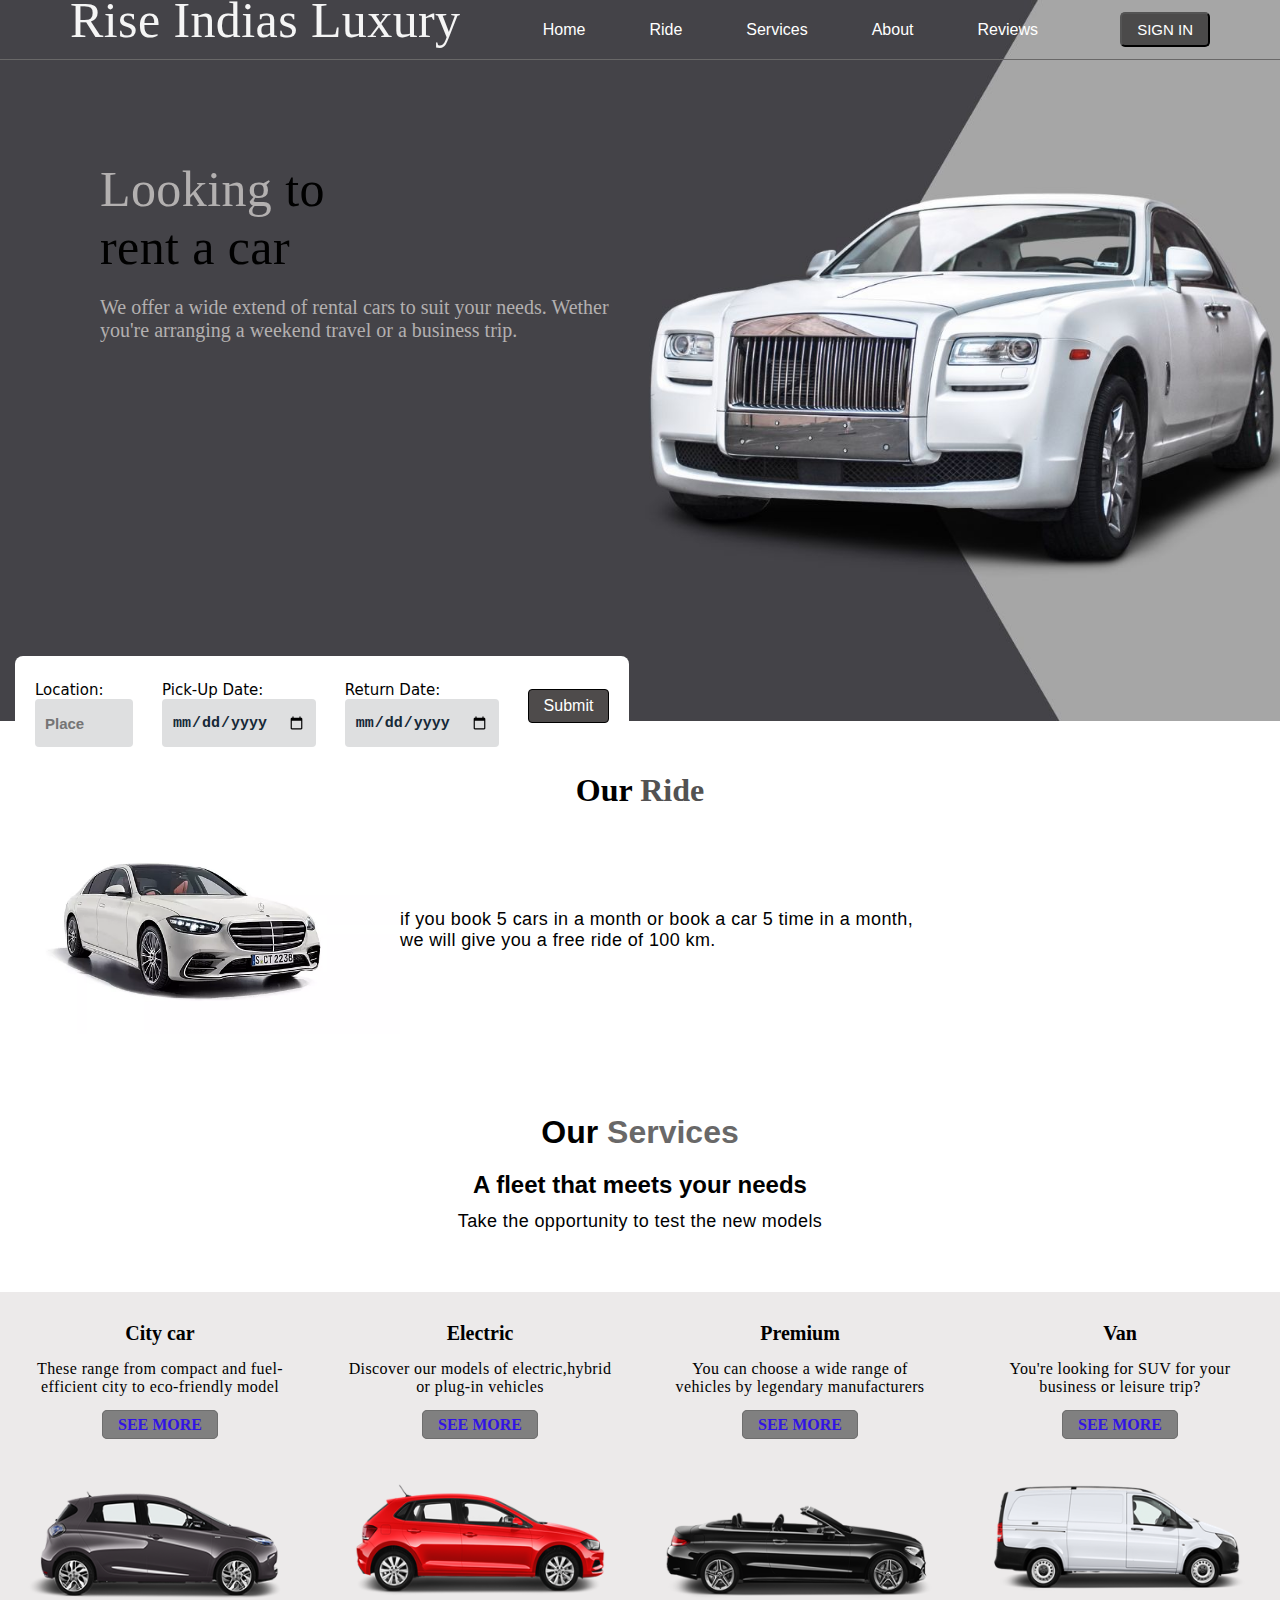
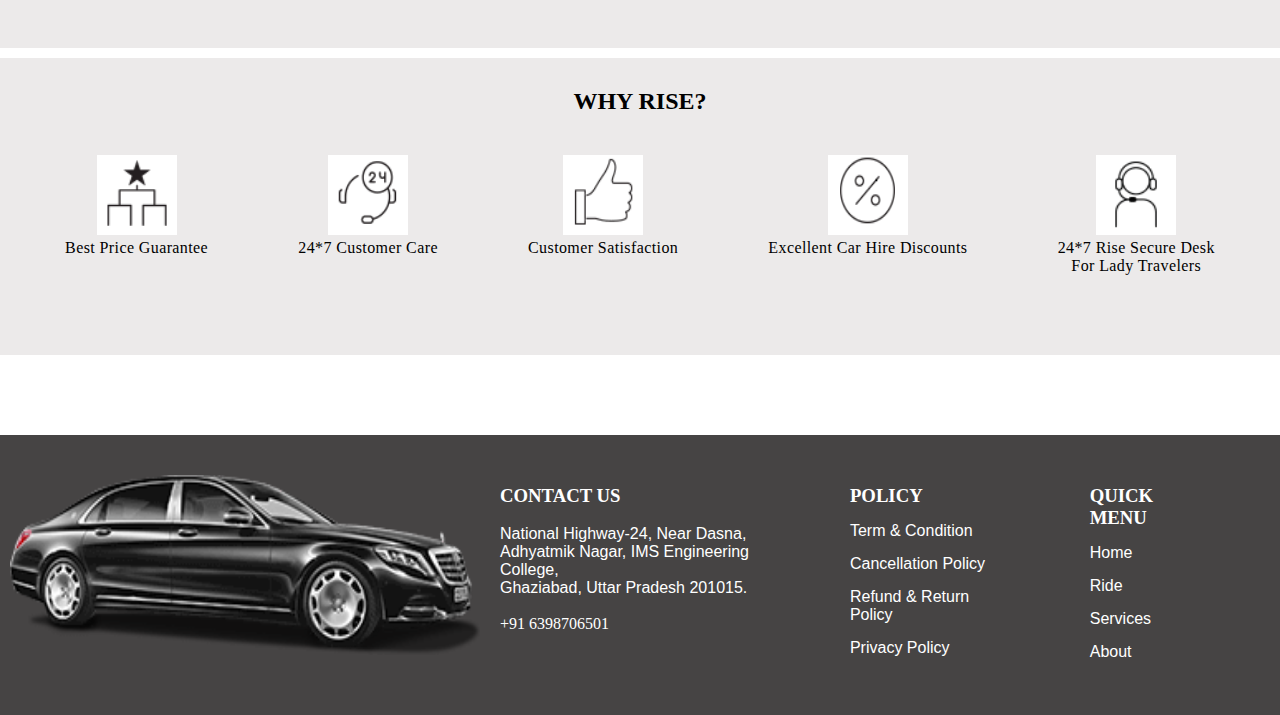
<file: Car Rental project/car project 2/index.html>
<!DOCTYPE html>
<html lang="en">
<head>
    <meta charset="UTF-8">
    <meta name="viewport" content="width=device-width, initial-scale=1.0">
    <title>car project-2</title>
    <link rel="stylesheet" href="style.css">
    <link rel="stylesheet" href="https://cdnjs.cloudflare.com/ajax/libs/font-awesome/6.6.0/css/all.min.css" integrity="sha512-Kc323vGBEqzTmouAECnVceyQqyqdsSiqLQISBL29aUW4U/M7pSPA/gEUZQqv1cwx4OnYxTxve5UMg5GT6L4JJg==" crossorigin="anonymous" referrerpolicy="no-referrer" />
</head>
<body>
    <header>
        <div class="logo">
            <p>rise indias luxury</p>
        </div>

        <nav>
            <ul>
                <li><a href="#">home</a></li>
                <li><a href="#">ride</a></li>
                <li><a href="#">services</a></li>
                <li><a href="#">about</a></li>
                <li><a href="#">reviews</a></li>
            </ul>
        </nav>
            <button><a href="login2.html">Sign in</a></button>
    </header>

    <section>
        <div class="heading-1">
            <p><span>looking</span> to <br>rent a car</p>
        </div>
        <div class="content">
            We offer a wide extend of rental cars to suit your needs. Wether <br>
            you're arranging a weekend travel or a business trip.
        </div>

        <div class="form-container">         
            <form action="">     
                <div class="input-box">
                        <span>Location:</span>
                        <input type="search" name="" id="" placeholder="Place">
                </div>
                <div class="input-box">
                    <span>Pick-Up Date:</span>
                    <input type="date" name="" id="">
                </div>   
                <div class="input-box">
                    <span>Return Date:</span>
                    <input type="date" name="" id="">
                </div>                      
                    <a href="#" class="btn">Submit</a>  
                </div>     
             </form> 
        </div>      
    </section>



    <!--Ride>
    <i class="fa-solid fa-lock"></i>
    <i class="fa-solid fa-envelope"></i-->

    <div class="ride">
        <h1>our <span>ride</span></h1>
        <div class="ride-content">
            <img src="Images/mercedes-benz-s-class-luxury.webp" alt="">
            <p>if you book 5 cars in a month or book a car 5 time in a month, <br>
                we will give you a free ride of 100 km.
         </p>
        </div>
    </div>

    <!--Services-->


    <div class="cars-type">
        <h1>Our <span>services</span></h1>
        <h2>A fleet that meets your needs</h2>
        <p>Take the opportunity to test the new models</p>
    </div>


    <div class="services">

        <div class="car-type-1">
            <h4>City car</h4>
            <p>These range from compact and fuel- <br> efficient city to eco-friendly model</p>
            <a href="city-car.html" id="see more-1"> See more</a>
            <img src="city-car.png" alt="">
        </div>
        <div class="car-type-2">
            <h4>Electric</h4>
            <p>Discover our models of electric,hybrid <br> or plug-in vehicles</p>
            <a href="electric-car.html" id="see more-2"> See more</a>
            <img src="EV.png" alt="">
        </div>
        <div class="car-type-3">
            <h4>Premium</h4>
            <p>You can choose a wide range of <br>vehicles by legendary manufacturers</p>
            <a href="premium.html" id="see more-3"> See more</a>
            <img src="premium.png" alt="">
        </div>
        <div class="car-type-4">
            <h4>Van</h4>
            <p>You're looking for SUV for your <br> business or leisure trip?</p>
            <a href="van.html" id="see more-4"> See more</a>
            <img src="van.png" alt="">
        </div>       
    </div>


    <!--why rise?-->

    <div class="why-rise">
        <h2>why rise?</h2>
    
    <div class="why"> 
        <div class="service-1">
            <img src="Images/best-price.png" alt="">
            <p>best price guarantee</p>
        </div>
        <div class="service-2">
            <img src="Images/customer-care.png" alt="">
            <p>24*7 customer care</p>
        </div>
        <div class="service-3">
            <img src="Images/satisfaction.png" alt="">
            <p>customer satisfaction</p>
        </div>
        <div class="service-4">
            <img src="Images/excellent.png" alt="">
            <p>excellent car hire discounts</p>
        </div>
        <div class="service-5">
            <img src="Images/24-7.png" alt="">
            <p>24*7 rise secure desk <br> for lady travelers</p>
        </div>
    </div>
</div>


<footer>
    <div class="footer">
        <img src="Images/bottom-car.png" alt="">
    </div>
    <div class="contact-us">
        <h3>contact us</h3> <br>
        <i class="fa-solid fa-location-dot"></i>  
           <span> National Highway-24, Near Dasna, <br>
            Adhyatmik Nagar, IMS Engineering College, <br> Ghaziabad, Uttar Pradesh 201015.</span> <br><br>
        <i class="fa-solid fa-phone"></i>
           +91 6398706501
    </div>
    <div class="policy">
        <h3>policy</h3>
        <a href="#">Term & Condition</a>
        <a href="#">Cancellation Policy</a>
        <a href="#">Refund & Return Policy</a>
        <a href="#">Privacy Policy</a>
    </div>
    <div class="quick-menu">
        <h3>quick menu</h3>
        <a href="#">Home</a>
        <a href="#">Ride</a>
        <a href="#">Services</a>
        <a href="#">About</a>
    </div>

</footer>


<!-- sign in-->








    <!--i class="fa-solid fa-money-bill"></i>
    <i class="fa-regular fa-thumbs-up"></i>
        <i class="fa-solid fa-headset"></i>    
            <i class="fa-solid fa-headphones-simple"></i>
            <i class="fa-solid fa-headphones"></i>
                <i class="bi bi-headset"></i>
                <i class="bi bi-globe2"></i-->

<!--i class="fa-solid fa-location-dot"></i>
<i class="fa-solid fa-phone"></i-->





    
</body>
</html>
</file>
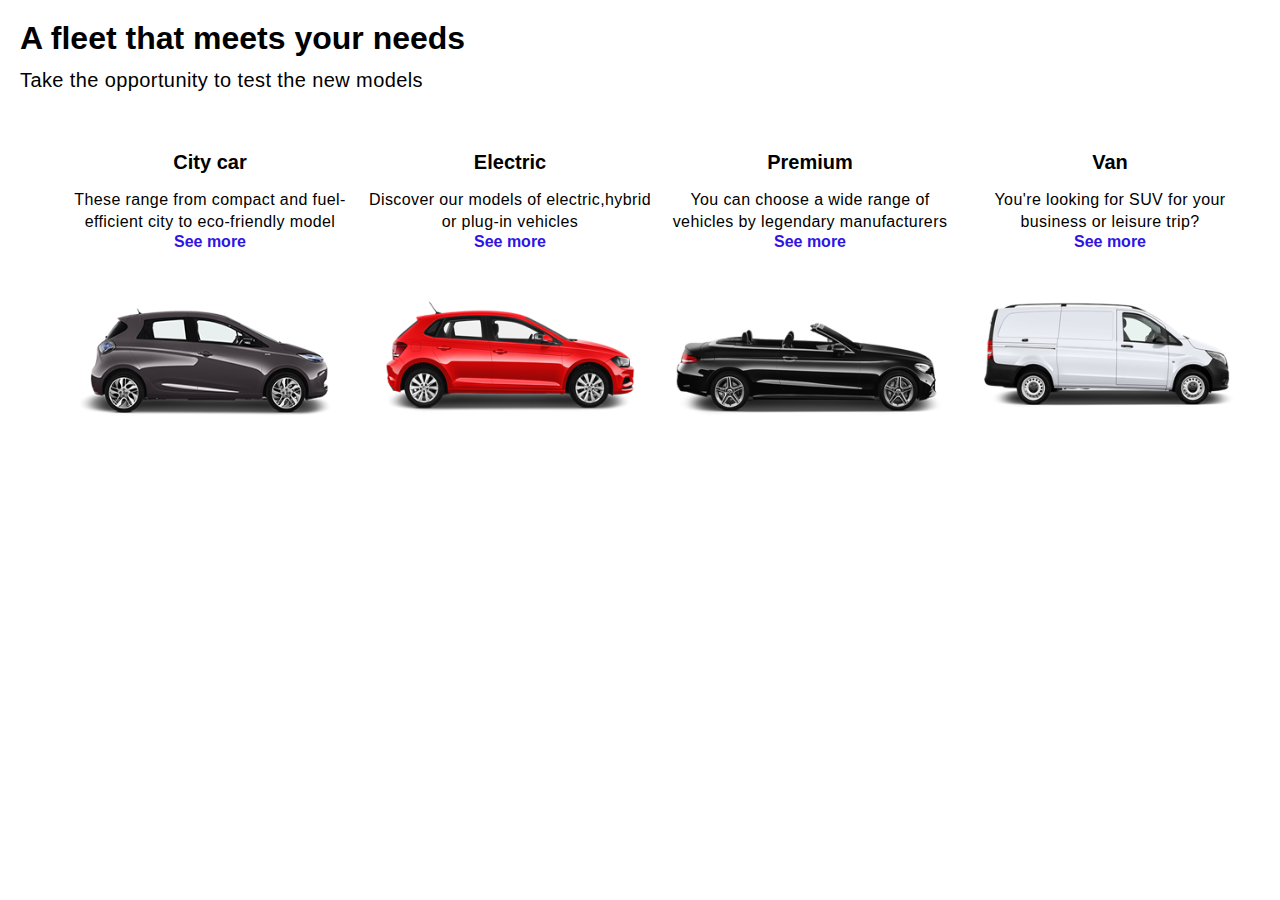
<file: Car Rental project/car project 2/cars.html>
<!DOCTYPE html>
<html lang="en">
<head>
    <meta charset="UTF-8">
    <meta name="viewport" content="width=device-width, initial-scale=1.0">
    <title>projrct 2</title>
    <link rel="stylesheet" href="cars.css">
</head>
<body>

    <div class="cars-type">
        <h1>A fleet that meets your needs</h1>
        <p>Take the opportunity to test the new models</p>
    </div>


    <div class="about-cars">

        <div class="car-type-1">
            <h4>City car</h4>
            <p>These range from compact and fuel- <br> efficient city to eco-friendly model</p>
            <a href="#" id="see more"> See more</a>
            <img src="city-car.png" alt="">
        </div>
        <div class="car-type-2">
            <h4>Electric</h4>
            <p>Discover our models of electric,hybrid <br> or plug-in vehicles</p>
            <a href="#" id="see more"> See more</a>
            <img src="EV.png" alt="">
        </div>
        <div class="car-type-3">
            <h4>Premium</h4>
            <p>You can choose a wide range of <br>vehicles by legendary manufacturers</p>
            <a href="#" id="see more"> See more</a>
            <img src="premium.png" alt="">
        </div>
        <div class="car-type-4">
            <h4>Van</h4>
            <p>You're looking for SUV for your <br> business or leisure trip?</p>
            <a href="#" id="see more"> See more</a>
            <img src="van.png" alt="">
        </div>
        
    </div>

    
</body>
</html>
</file>
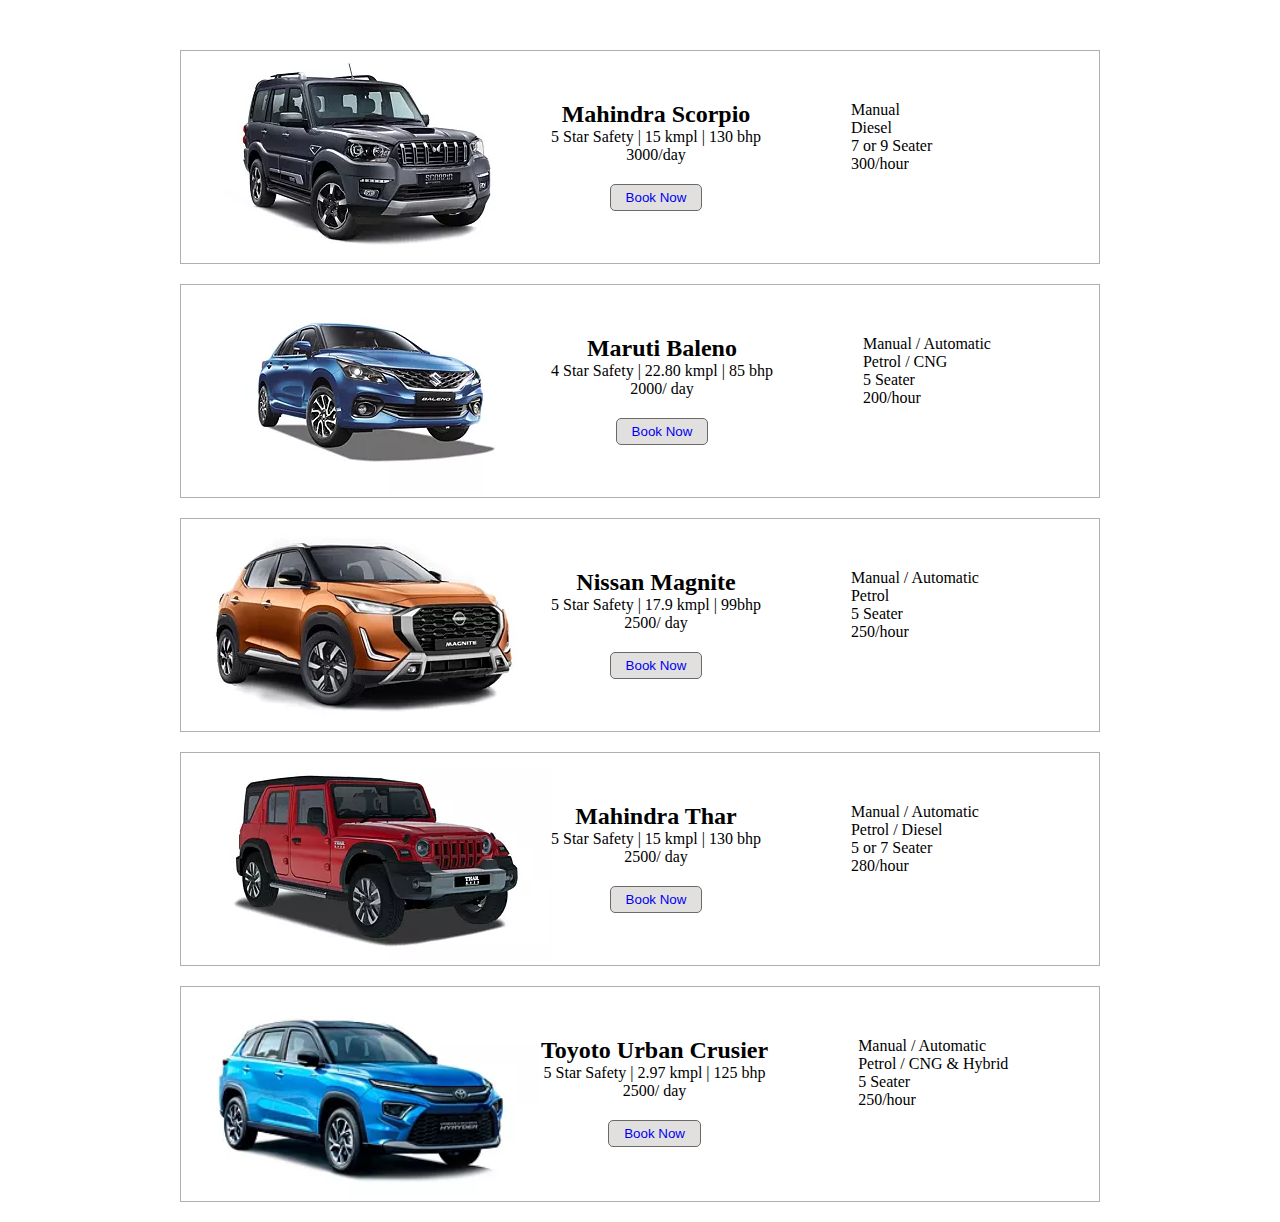
<file: Car Rental project/car project 2/city-car.html>
<!DOCTYPE html>
<html lang="en">
<head>
    <meta charset="UTF-8">
    <meta name="viewport" content="width=device-width, initial-scale=1.0">
    <title>city-car</title>
    <link rel="stylesheet" href="city-car.css">
    <link rel="stylesheet" href="https://cdnjs.cloudflare.com/ajax/libs/font-awesome/6.6.0/css/all.min.css" integrity="sha512-Kc323vGBEqzTmouAECnVceyQqyqdsSiqLQISBL29aUW4U/M7pSPA/gEUZQqv1cwx4OnYxTxve5UMg5GT6L4JJg==" crossorigin="anonymous" referrerpolicy="no-referrer" />
</head>
<body>

    <div class="city-car">

    <div class="city-car-1">
        <div class="city-car-img">
            <img src="Images/mahindra-scorpio.webp" alt="">

        </div>
        <div class="car-name">
            <h2>Mahindra Scorpio</h2>
            <p>5 Star Safety | 15 kmpl | 130 bhp <br> <span> <i class="fa-solid fa-indian-rupee-sign"></i> 3000/day</span></p>
            <button><a href="#">Book Now</a></button>
        </div>
        <div class="feature-car-1">
            <i class="fa-solid fa-gauge"></i> 
              Manual <br>
            <i class="fa-solid fa-gas-pump"></i>
              Diesel<br>
            <i class="fa-solid fa-car"></i>
              7 or 9 Seater <br>
            <i class="fa-solid fa-clock"></i>
            <i class="fa-solid fa-indian-rupee-sign"></i>
            300/hour

        </div>
        </div>


    <div class="city-car-2">
        <div class="city-car-img">
            <img src="Images/maruti-baleno.webp" alt="">

        </div>
        <div class="car-name">
            <h2>Maruti Baleno</h2>
            <p>4 Star Safety | 22.80 kmpl | 85 bhp <br> <span> <i class="fa-solid fa-indian-rupee-sign"></i> 2000/ day</span></p>
            <button><a href="#">Book Now</a></button>
        </div>
        <div class="feature-car-2">
            <i class="fa-solid fa-gauge"></i> 
              Manual / Automatic <br>
            <i class="fa-solid fa-gas-pump"></i>
              Petrol / CNG<br>
            <i class="fa-solid fa-car"></i>
              5 Seater <br>
            <i class="fa-solid fa-clock"></i>
            <i class="fa-solid fa-indian-rupee-sign"></i>
            200/hour

        </div>
    </div>    

    <div class="city-car-3">
        <div class="city-car-img">
            <img src="Images/nissan-magnite.webp" alt="">

        </div>
        <div class="car-name">
            <h2>Nissan Magnite</h2>
            <p>5 Star Safety | 17.9 kmpl | 99bhp <br> <span> <i class="fa-solid fa-indian-rupee-sign"></i> 2500/ day</span></p>
            <button><a href="#">Book Now</a></button>
        </div>
        <div class="feature-car-3">
            <i class="fa-solid fa-gauge"></i> 
              Manual / Automatic <br>
            <i class="fa-solid fa-gas-pump"></i>
              Petrol<br>
            <i class="fa-solid fa-car"></i>
              5 Seater <br>
            <i class="fa-solid fa-clock"></i>
            <i class="fa-solid fa-indian-rupee-sign"></i>
            250/hour

        </div>
    </div>

    <div class="city-car-4">
        <div class="city-car-img">
            <img src="Images/mahindra-thar-rox.webp" alt="">

        </div>
        <div class="car-name">
            <h2>Mahindra Thar</h2>
            <p>5 Star Safety | 15 kmpl | 130 bhp <br> <span> <i class="fa-solid fa-indian-rupee-sign"></i> 2500/ day</span></p>
            <button><a href="#">Book Now</a></button>
        </div>
        <div class="feature-car-4">
            <i class="fa-solid fa-gauge"></i> 
              Manual / Automatic <br>
            <i class="fa-solid fa-gas-pump"></i>
              Petrol / Diesel<br>
            <i class="fa-solid fa-car"></i>
              5 or 7 Seater <br>
            <i class="fa-solid fa-clock"></i>
            <i class="fa-solid fa-indian-rupee-sign"></i>
            280/hour
        </div>
    </div>
    
    <div class="city-car-5">
        <div class="city-car-img">
            <img src="Images/toyoto-urban-crusier-ev.webp" alt="">

        </div>
        <div class="car-name">
            <h2>Toyoto Urban Crusier</h2>
            <p>5 Star Safety | 2.97 kmpl | 125 bhp <br> <span> <i class="fa-solid fa-indian-rupee-sign"></i> 2500/ day</span></p>
            <button><a href="#">Book Now</a></button>
        </div>
        <div class="feature-car-5">
            <i class="fa-solid fa-gauge"></i> 
              Manual / Automatic <br>
            <i class="fa-solid fa-gas-pump"></i>
              Petrol / CNG & Hybrid <br>
            <i class="fa-solid fa-car"></i>
              5 Seater <br>
            <i class="fa-solid fa-clock"></i>
            <i class="fa-solid fa-indian-rupee-sign"></i>
            250/hour
        </div>
    </div>

</div>
    
</body>
</html>

<!--i class="fa-solid fa-location-dot"></i>
<i class="fa-solid fa-phone"></i-->
</file>
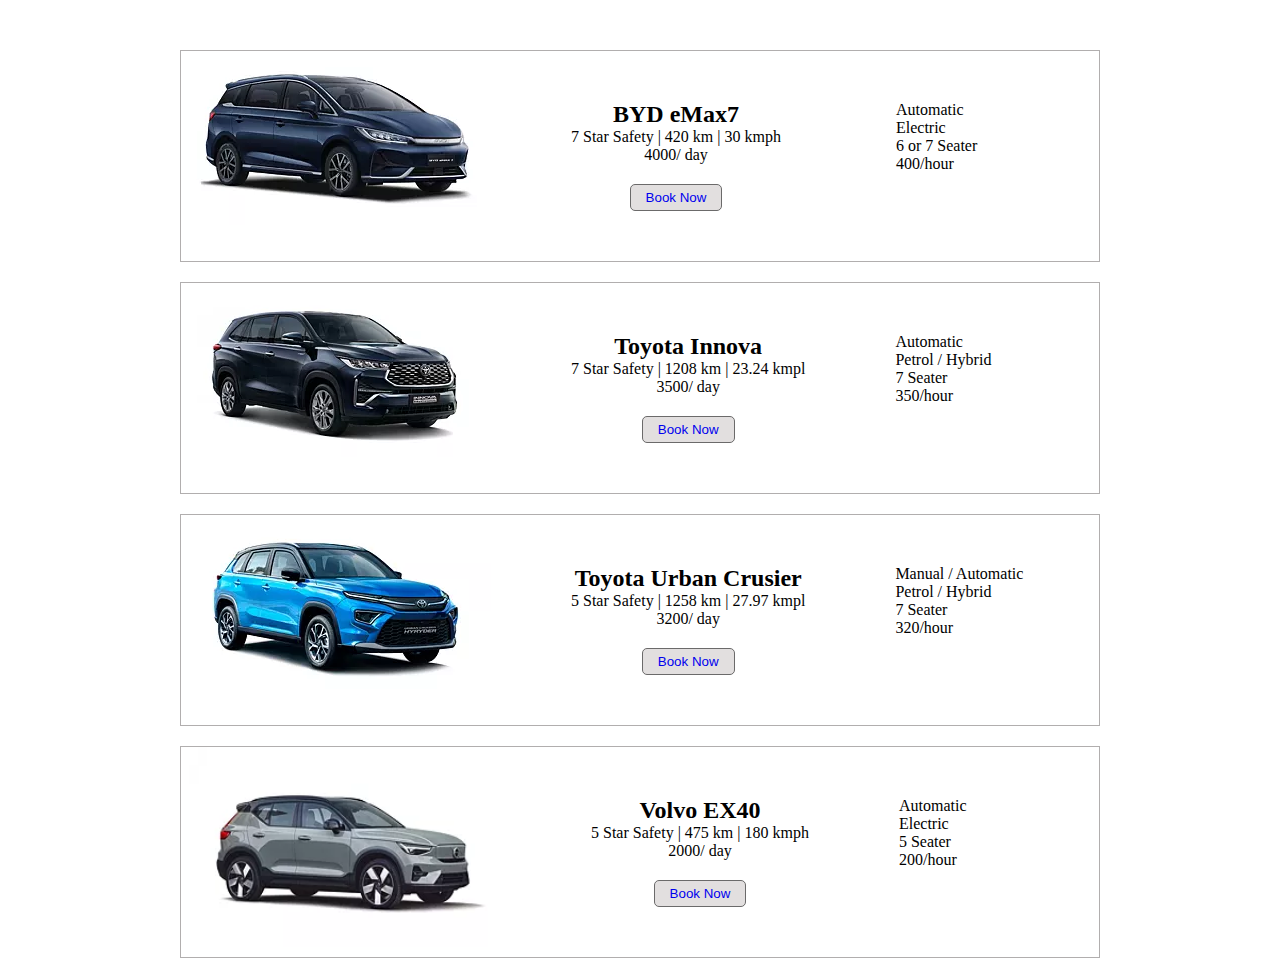
<file: Car Rental project/car project 2/electric-car.html>
<!DOCTYPE html>
<html lang="en">
<head>
    <meta charset="UTF-8">
    <meta name="viewport" content="width=device-width, initial-scale=1.0">
    <title>Electric-car</title>
    <link rel="stylesheet" href="electric-car.css">
    <link rel="stylesheet" href="https://cdnjs.cloudflare.com/ajax/libs/font-awesome/6.6.0/css/all.min.css" integrity="sha512-Kc323vGBEqzTmouAECnVceyQqyqdsSiqLQISBL29aUW4U/M7pSPA/gEUZQqv1cwx4OnYxTxve5UMg5GT6L4JJg==" crossorigin="anonymous" referrerpolicy="no-referrer" />
</head>
<body>

    <div class="electric-car">

        <div class="electric-car-1">
            <div class="electric-car-img">
                <img src="Images/byd-emax7-ev.webp" alt="">
    
            </div>
            <div class="car-name">
                <h2>BYD eMax7</h2>
                <p>7 Star Safety | 420 km | 30 kmph <br> <span> <i class="fa-solid fa-indian-rupee-sign"></i> 4000/ day</span></p>
                <button><a href="#">Book Now</a></button>
            </div>
            <div class="feature-car-1">
                <i class="fa-solid fa-gauge"></i> 
                  Automatic <br>
                <i class="fa-solid fa-gas-pump"></i>
                  Electric <br>
                <i class="fa-solid fa-car"></i>
                  6 or 7 Seater <br>
                <i class="fa-solid fa-clock"></i>
                <i class="fa-solid fa-indian-rupee-sign"></i>
                400/hour 
            </div>
            </div>
    
    
        <div class="electric-car-2">
            <div class="electrc-car-img">
                <img src="Images/toyota-innova-ev.webp" alt="">
    
            </div>
            <div class="car-name">
                <h2>Toyota Innova</h2>
                <p>7 Star Safety | 1208 km | 23.24 kmpl <br> <span> <i class="fa-solid fa-indian-rupee-sign"></i> 3500/ day</span></p>
                <button><a href="#">Book Now</a></button>
            </div>
            <div class="feature-car-2">
                <i class="fa-solid fa-gauge"></i> 
                  Automatic <br>
                <i class="fa-solid fa-gas-pump"></i>
                  Petrol / Hybrid<br>
                <i class="fa-solid fa-car"></i>
                  7 Seater <br>
                <i class="fa-solid fa-clock"></i>
                <i class="fa-solid fa-indian-rupee-sign"></i>
                350/hour
    
            </div>
        </div>    
    
        <div class="electric-car-3">
            <div class="electric-car-img">
                <img src="Images/toyoto-urban-crusier-ev.webp" alt="">
    
            </div>
            <div class="car-name">
                <h2>Toyota Urban Crusier</h2>
                <p>5 Star Safety | 1258 km | 27.97 kmpl <br> <span> <i class="fa-solid fa-indian-rupee-sign"></i> 3200/ day</span></p>
                <button><a href="#">Book Now</a></button>
            </div>
            <div class="feature-car-3">
                <i class="fa-solid fa-gauge"></i> 
                  Manual / Automatic <br>
                <i class="fa-solid fa-gas-pump"></i>
                  Petrol / Hybrid<br>
                <i class="fa-solid fa-car"></i>
                  7 Seater <br>
                <i class="fa-solid fa-clock"></i>
                <i class="fa-solid fa-indian-rupee-sign"></i>
                320/hour
    
            </div>
        </div>
    
        <div class="electric-car-4">
            <div class="electric-car-img">
                <img src="Images/volvo-ex40-ev.webp" alt="">
    
            </div>
            <div class="car-name">
                <h2>Volvo EX40</h2>
                <p>5 Star Safety | 475 km | 180 kmph <br> <span> <i class="fa-solid fa-indian-rupee-sign"></i> 2000/ day</span></p>
                <button><a href="#">Book Now</a></button>
            </div>
            <div class="feature-car-4">
                <i class="fa-solid fa-gauge"></i> 
                  Automatic <br>
                <i class="fa-solid fa-gas-pump"></i>
                  Electric <br>
                <i class="fa-solid fa-car"></i>
                  5 Seater <br>
                <i class="fa-solid fa-clock"></i>
                <i class="fa-solid fa-indian-rupee-sign"></i>
                200/hour
            </div>
        </div>
        
       
        </div>
    
    </div>
    
</body>
</html>
</file>
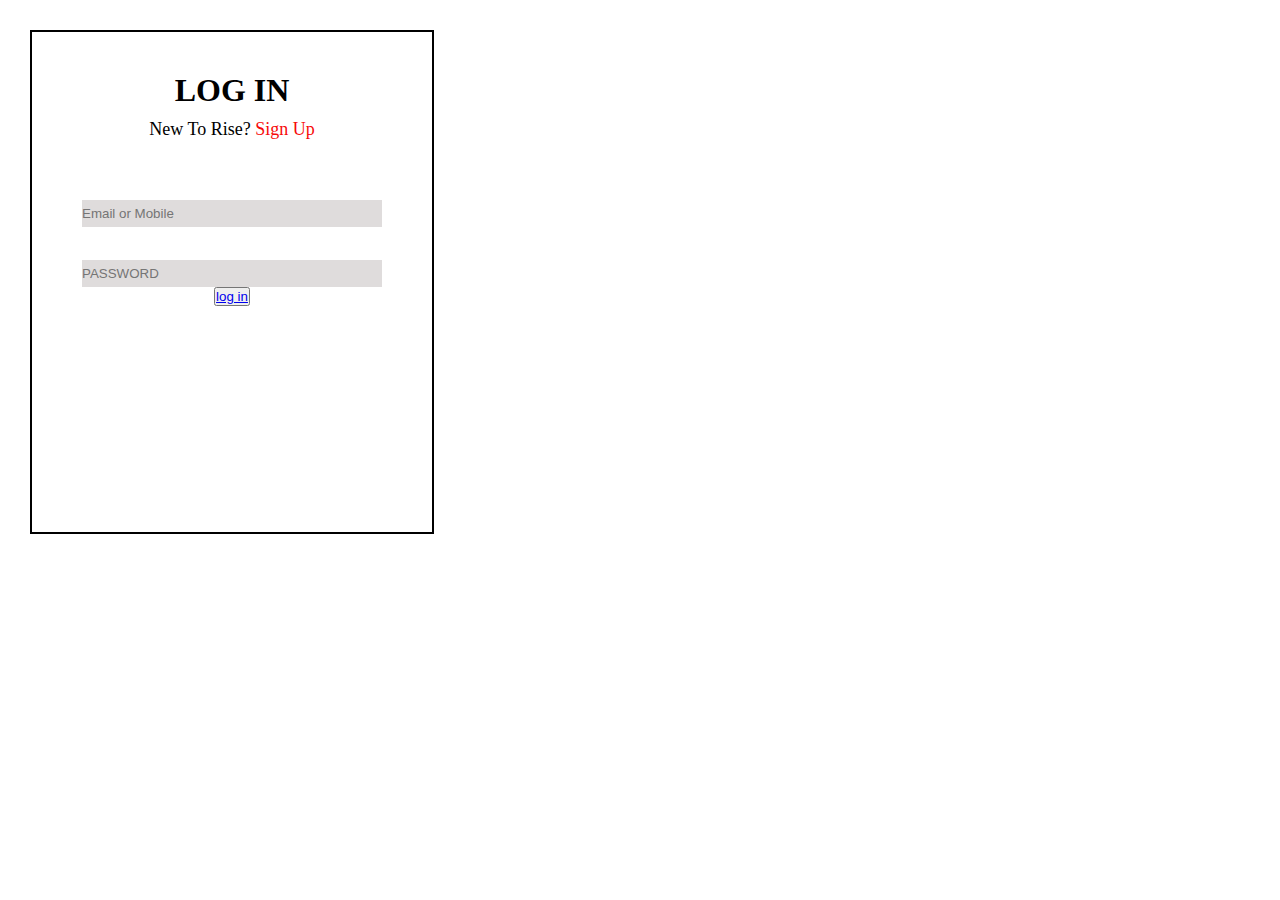
<file: Car Rental project/car project 2/login.html>
<!DOCTYPE html>
<html lang="en">
<head>
    <meta charset="UTF-8">
    <meta name="viewport" content="width=device-width, initial-scale=1.0">
    <title>login</title>
    <link rel="stylesheet" href="login.css">
</head>
<body>
    <div class="login">
        <h1>log in</h1>
        <p>new to rise? <a href="#">sign up</a></p>
        <input type="text" id="email" placeholder="Email or Mobile"> <br> <br>
        <input type="password" id="password" placeholder="PASSWORD"> <br>
        <button><a href="#">log in</a></button>
    </div>
    
</body>
</html>
</file>
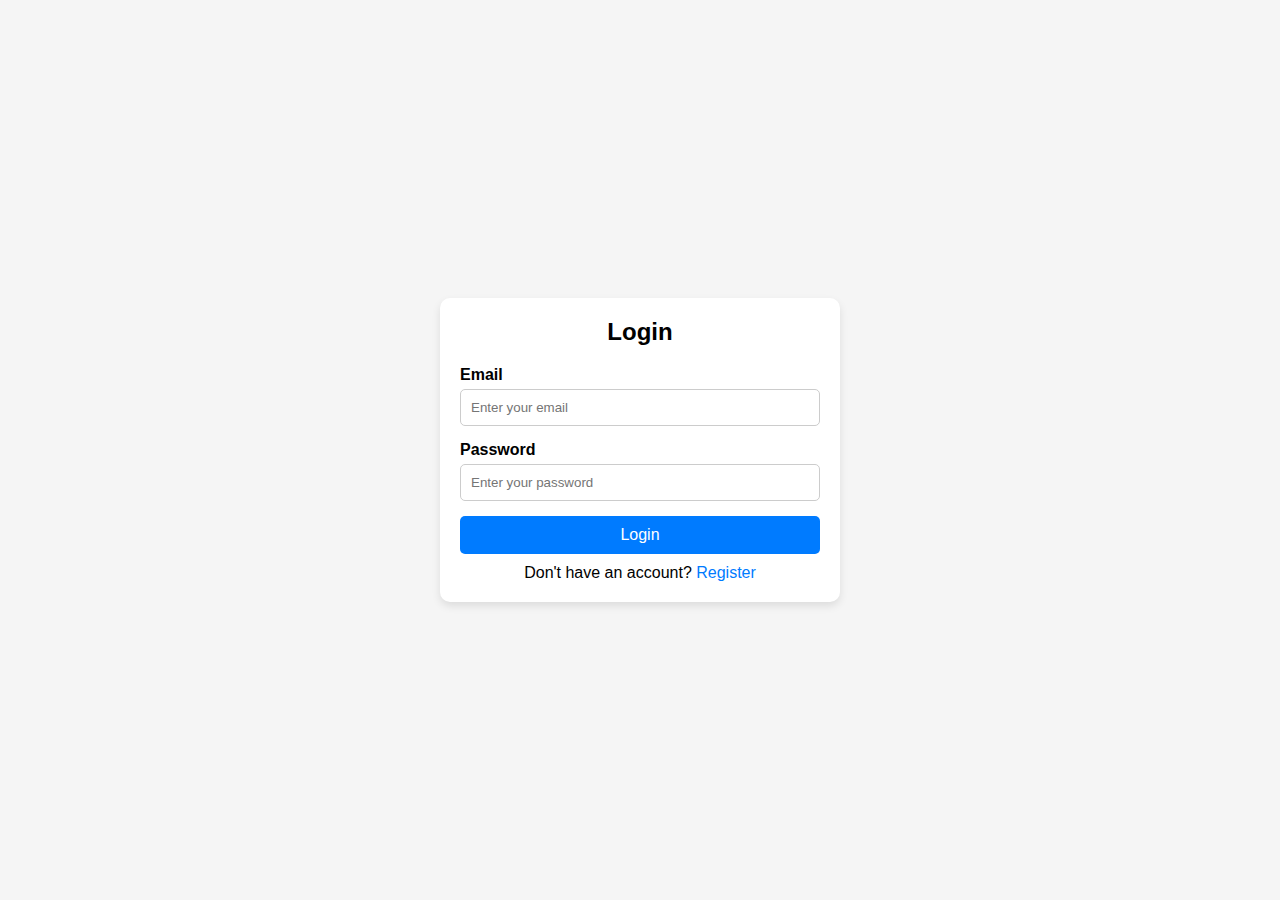
<file: Car Rental project/car project 2/login2.html>
<!DOCTYPE html>
<html lang="en">
<head>
    <meta charset="UTF-8">
    <meta name="viewport" content="width=device-width, initial-scale=1.0">
    <title>Login and Register</title>
    <link rel="stylesheet" href="login2.css">
    <link rel="stylesheet" href="save.php">
</head>
<body>

    <div class="container">
        <!-- Login Form -->
        <div class="form-container" id="login-form">
          <h2>Login</h2>
          <form action="save.php" method="post">
            <div class="input-group">
              <label for="login-email">Email</label>
              <input type="email" id="login-email" placeholder="Enter your email" required>
            </div>
            <div class="input-group">
              <label for="login-password">Password</label>
              <input type="password" id="login-password" placeholder="Enter your password" required>
            </div>
            <button type="submit" class="btn">Login</button>
            <p>Don't have an account? <a href="#" onclick="showRegister()">Register</a></p>
          </form>
        </div>
    
        <!-- Register Form -->
        <div class="form-container hidden" id="register-form">
          <h2>Register</h2>
          <form>
            <div class="input-group">
              <label>Name</label>
              <input type="text" name="name" id="" placeholder="Enter your name" required>
            </div>
            <div class="input-group">
              <label>Email</label>
              <input type="email" name="email" id="" placeholder="Enter your email" required>
            </div>
            <div class="input-group">
              <label>Password</label>
              <input type="password" name="password" id="" placeholder="Create a password" required>
            </div>
            <button type="submit" class="btn">Register</button>
            <p>Already have an account? <a href="#" onclick="showLogin()">Login</a></p>
          </form>
        </div>
      </div>
    
      <script>
        function showLogin() {
          document.getElementById('login-form').classList.remove('hidden');
          document.getElementById('register-form').classList.add('hidden');
        }
    
        function showRegister() {
          document.getElementById('register-form').classList.remove('hidden');
          document.getElementById('login-form').classList.add('hidden');
        }
      </script>
    
</body>
</html>
</file>
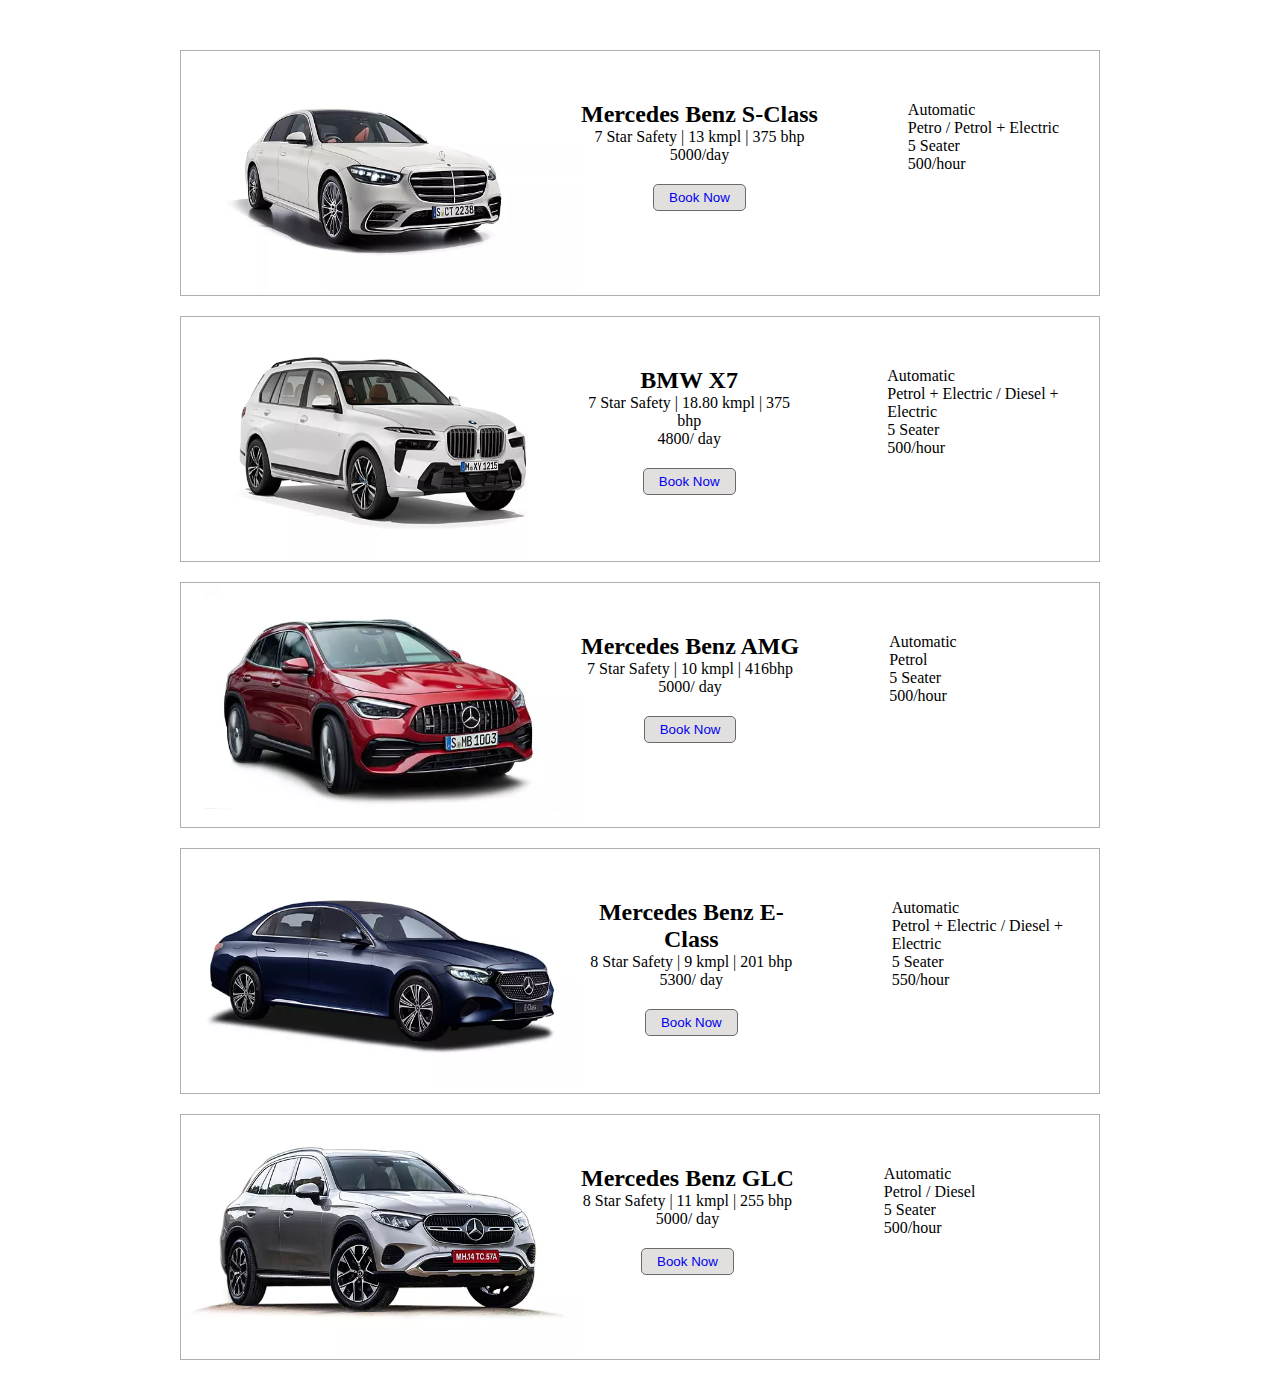
<file: Car Rental project/car project 2/premium.html>
<!DOCTYPE html>
<html lang="en">
<head>
    <meta charset="UTF-8">
    <meta name="viewport" content="width=device-width, initial-scale=1.0">
    <title>premium-car</title>
    <link rel="stylesheet" href="premium.css">
    <link rel="stylesheet" href="https://cdnjs.cloudflare.com/ajax/libs/font-awesome/6.6.0/css/all.min.css" integrity="sha512-Kc323vGBEqzTmouAECnVceyQqyqdsSiqLQISBL29aUW4U/M7pSPA/gEUZQqv1cwx4OnYxTxve5UMg5GT6L4JJg==" crossorigin="anonymous" referrerpolicy="no-referrer" />
</head>
<body>

    <div class="premium-car">

    <div class="premium-car-1">
        <div class="premium-car-img">
            <img src="Images/mercedes-benz-s-class-luxury.webp" alt="">

        </div>
        <div class="car-name">
            <h2>Mercedes Benz S-Class</h2>
            <p>7 Star Safety | 13 kmpl | 375 bhp <br> <span> <i class="fa-solid fa-indian-rupee-sign"></i> 5000/day</span></p>
            <button><a href="#">Book Now</a></button>
        </div>
        <div class="feature-car-1">
            <i class="fa-solid fa-gauge"></i> 
              Automatic <br>
            <i class="fa-solid fa-gas-pump"></i>
              Petro / Petrol + Electric <br>
            <i class="fa-solid fa-car"></i>
              5 Seater <br>
            <i class="fa-solid fa-clock"></i>
            <i class="fa-solid fa-indian-rupee-sign"></i>
            500/hour

        </div>
        </div>


    <div class="premium-car-2">
        <div class="premium-car-img">
            <img src="Images/bmw-x7-luxury.webp" alt="">

        </div>
        <div class="car-name">
            <h2>BMW X7</h2>
            <p>7 Star Safety | 18.80 kmpl | 375 bhp <br> <span> <i class="fa-solid fa-indian-rupee-sign"></i> 4800/ day</span></p>
            <button><a href="#">Book Now</a></button>
        </div>
        <div class="feature-car-2">
            <i class="fa-solid fa-gauge"></i> 
              Automatic <br>
            <i class="fa-solid fa-gas-pump"></i>
              Petrol + Electric / Diesel + Electric<br>
            <i class="fa-solid fa-car"></i>
              5 Seater <br>
            <i class="fa-solid fa-clock"></i>
            <i class="fa-solid fa-indian-rupee-sign"></i>
            500/hour

        </div>
    </div>    

    <div class="premium-car-3">
        <div class="premium-car-img">
            <img src="Images/mercedes-benz-amg-luxury.webp" alt="">

        </div>
        <div class="car-name">
            <h2>Mercedes Benz AMG</h2>
            <p>7 Star Safety | 10 kmpl | 416bhp <br> <span> <i class="fa-solid fa-indian-rupee-sign"></i> 5000/ day</span></p>
            <button><a href="#">Book Now</a></button>
        </div>
        <div class="feature-car-3">
            <i class="fa-solid fa-gauge"></i> 
              Automatic <br>
            <i class="fa-solid fa-gas-pump"></i>
              Petrol<br>
            <i class="fa-solid fa-car"></i>
              5 Seater <br>
            <i class="fa-solid fa-clock"></i>
            <i class="fa-solid fa-indian-rupee-sign"></i>
            500/hour

        </div>
    </div>

    <div class="premium-car-4">
        <div class="premium-car-img">
            <img src="Images/mercedes-benz-eclass-luxury.webp" alt="">

        </div>
        <div class="car-name">
            <h2>Mercedes Benz E-Class</h2>
            <p>8 Star Safety | 9 kmpl | 201 bhp <br> <span> <i class="fa-solid fa-indian-rupee-sign"></i> 5300/ day</span></p>
            <button><a href="#">Book Now</a></button>
        </div>
        <div class="feature-car-4">
            <i class="fa-solid fa-gauge"></i> 
              Automatic <br>
            <i class="fa-solid fa-gas-pump"></i>
              Petrol + Electric / Diesel + Electric<br>
            <i class="fa-solid fa-car"></i>
              5 Seater <br>
            <i class="fa-solid fa-clock"></i>
            <i class="fa-solid fa-indian-rupee-sign"></i>
            550/hour
        </div>
    </div>
    
    <div class="premium-car-5">
        <div class="premium-car-img">
            <img src="Images/mercedes-benz-glc-luxury.webp" alt="">

        </div>
        <div class="car-name">
            <h2>Mercedes Benz GLC</h2>
            <p>8 Star Safety | 11 kmpl | 255 bhp <br> <span> <i class="fa-solid fa-indian-rupee-sign"></i> 5000/ day</span></p>
            <button><a href="#">Book Now</a></button>
        </div>
        <div class="feature-car-5">
            <i class="fa-solid fa-gauge"></i> 
              Automatic <br>
            <i class="fa-solid fa-gas-pump"></i>
              Petrol / Diesel <br>
            <i class="fa-solid fa-car"></i>
              5 Seater <br>
            <i class="fa-solid fa-clock"></i>
            <i class="fa-solid fa-indian-rupee-sign"></i>
            500/hour
        </div>
    </div>

</div>
    
</body>
</html>

<!--i class="fa-solid fa-location-dot"></i>
<i class="fa-solid fa-phone"></i-->
</file>
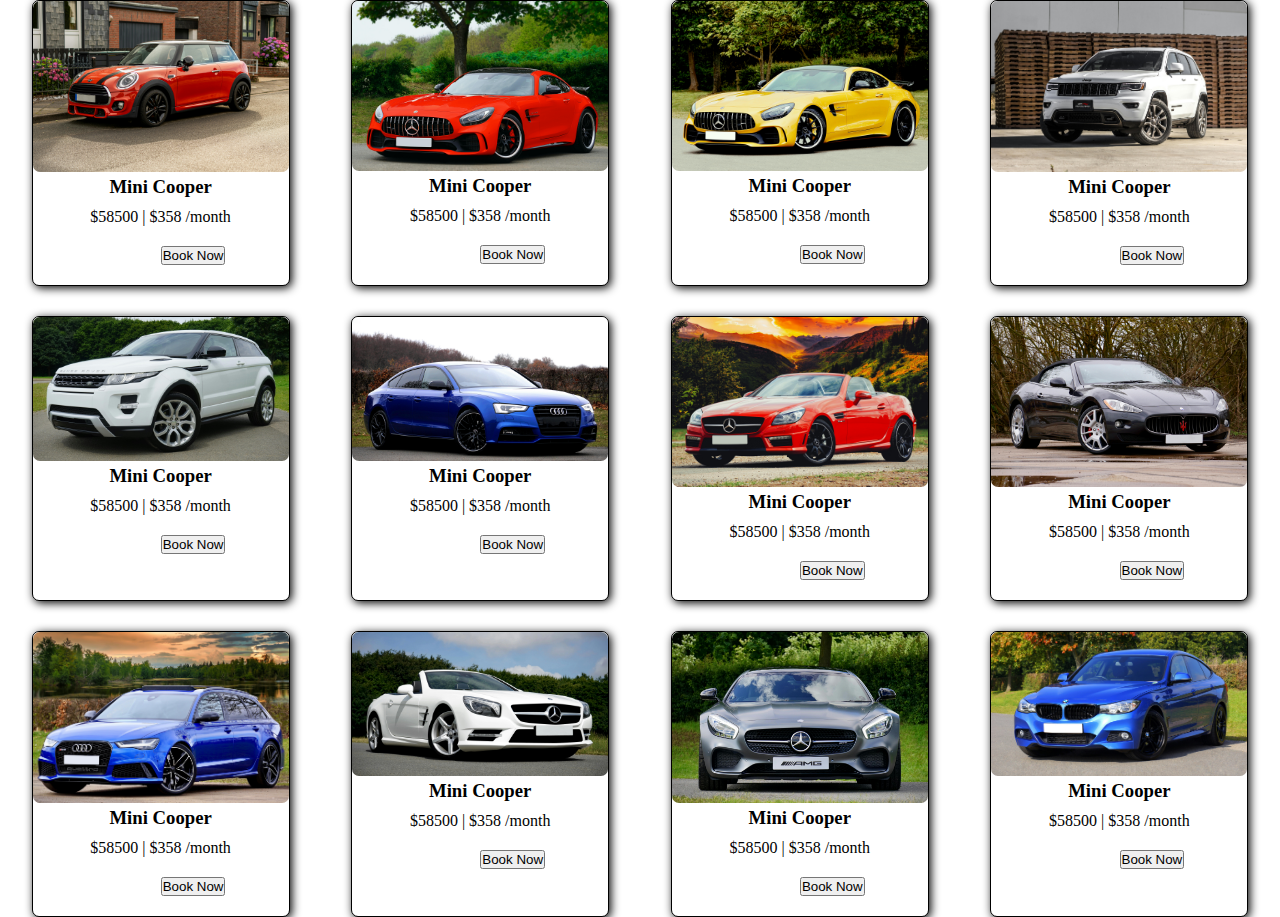
<file: Car Rental project/car project 2/service.html>
<!DOCTYPE html>
<html lang="en">
<head>
    <meta charset="UTF-8">
    <meta name="viewport" content="width=device-width, initial-scale=1.0">
    <title>car project-2</title>
    <link rel="stylesheet" href="service.css">
</head>
<body>

    <div class="services">
        <div class="cards">   
            <div class="image">
                <img src="Images/car-15.jpg" alt="">
            </div>
            <div class="title">
                <h3>Mini Cooper</h3>
            </div>
            <div class="desc">
                <p>$58500 | $358 /month</p>
                <button>Book Now</button>
            </div>
        </div>
    
        <div class="cards">
            <div class="image">
                <img src="Images/car-16.jpg" alt="">
            </div>
            <div class="title">
                <h3>Mini Cooper</h3>
            </div>
            <div class="desc">
                <p>$58500 | $358 /month</p>
                <button>Book Now</button>
            </div>
        </div>
    
        <div class="cards">
    
            <div class="image">
                <img src="Images/car-17.jpg" alt="">
            </div>
            <div class="title">
                <h3>Mini Cooper</h3>
            </div>
            <div class="desc">
                <p>$58500 | $358 /month</p>
                <button>Book Now</button>
            </div>
        </div>
    
        <div class="cards">
    
            <div class="image">
                <img src="Images/car-18.jpg" alt="">
            </div>
            <div class="title">
                <h3>Mini Cooper</h3>
            </div>
            <div class="desc">
                <p>$58500 | $358 /month</p>
                <button>Book Now</button>
            </div>
        </div>
    
        <div class="cards">
    
            <div class="image">
                <img src="Images/car-19.jpg" alt="">
            </div>
            <div class="title">
                <h3>Mini Cooper</h3>
            </div>
            <div class="desc">
                <p>$58500 | $358 /month</p>
                <button>Book Now</button>
            </div>
        </div>
    
        <div class="cards">
    
            <div class="image">
                <img src="Images/car-20.jpg" alt="">
            </div>
            <div class="title">
                <h3>Mini Cooper</h3>
            </div>
            <div class="desc">
                <p>$58500 | $358 /month</p>
                <button>Book Now</button>
            </div>
        </div>
    
        <div class="cards">
    
            <div class="image">
                <img src="Images/car-21.jpg" alt="">
            </div>
            <div class="title">
                <h3>Mini Cooper</h3>
            </div>
            <div class="desc">
                <p>$58500 | $358 /month</p>
                <button>Book Now</button>
            </div>
        </div>
    
        <div class="cards">
    
            <div class="image">
                <img src="Images/car-22.jpg" alt="">
            </div>
            <div class="title">
                <h3>Mini Cooper</h3>
            </div>
            <div class="desc">
                <p>$58500 | $358 /month</p>
                <button>Book Now</button>
            </div>
        </div>
    
        <div class="cards">
    
            <div class="image">
                <img src="Images/car-23.jpg" alt="">
            </div>
            <div class="title">
                <h3>Mini Cooper</h3>
            </div>
            <div class="desc">
                <p>$58500 | $358 /month</p>
                <button>Book Now</button>
            </div>
        </div>
    
        <div class="cards">
    
            <div class="image">
                <img src="Images/car-24.jpg" alt="">
            </div>
            <div class="title">
                <h3>Mini Cooper</h3>
            </div>
            <div class="desc">
                <p>$58500 | $358 /month</p>
                <button>Book Now</button>
            </div>
        </div>
    
        <div class="cards">
    
            <div class="image">
                <img src="Images/car-25.jpg" alt="">
            </div>
            <div class="title">
                <h3>Mini Cooper</h3>
            </div>
            <div class="desc">
                <p>$58500 | $358 /month</p>
                <button>Book Now</button>
            </div>
        </div>
    
        <div class="cards">
    
            <div class="image">
                <img src="Images/car-26.jpg" alt="">
            </div>
            <div class="title">
                <h3>Mini Cooper</h3>
            </div>
            <div class="desc">
                <p>$58500 | $358 /month</p>
                <button>Book Now</button>
            </div>
        </div>
    </div>    

    
    
</body>
</html>
</file>
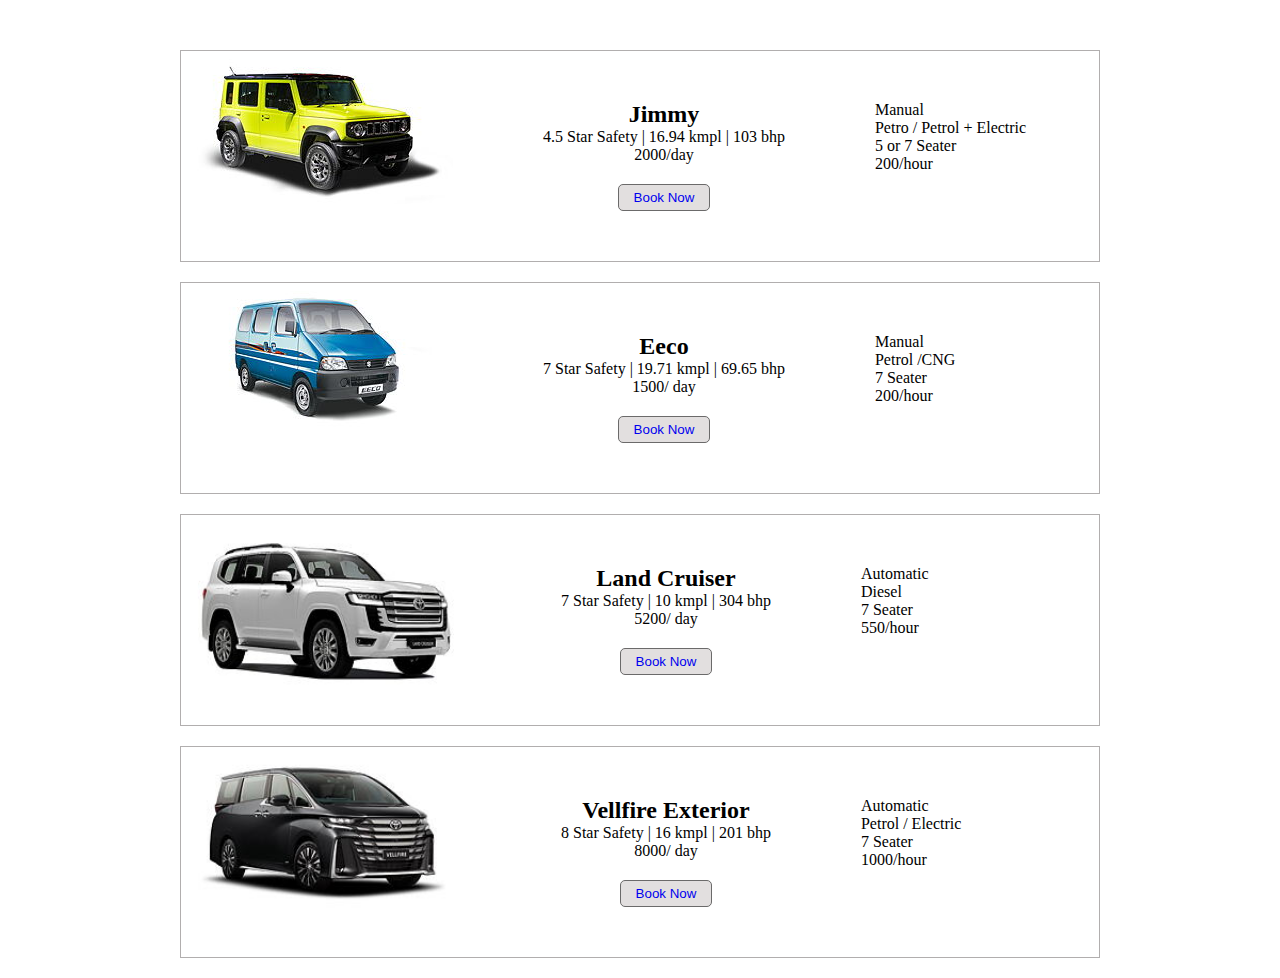
<file: Car Rental project/car project 2/van.html>
<!DOCTYPE html>
<html lang="en">
<head>
    <meta charset="UTF-8">
    <meta name="viewport" content="width=device-width, initial-scale=1.0">
    <title>van-car</title>
    <link rel="stylesheet" href="van.css">
    <link rel="stylesheet" href="https://cdnjs.cloudflare.com/ajax/libs/font-awesome/6.6.0/css/all.min.css" integrity="sha512-Kc323vGBEqzTmouAECnVceyQqyqdsSiqLQISBL29aUW4U/M7pSPA/gEUZQqv1cwx4OnYxTxve5UMg5GT6L4JJg==" crossorigin="anonymous" referrerpolicy="no-referrer" />
</head>
<body>

    <div class="van-car">

    <div class="van-car-1">
        <div class="van-car-img">
            <img src="Images/jimny-van.jpeg" alt="">

        </div>
        <div class="car-name">
            <h2>Jimmy</h2>
            <p>4.5 Star Safety | 16.94 kmpl | 103 bhp <br> <span> <i class="fa-solid fa-indian-rupee-sign"></i> 2000/day</span></p>
            <button><a href="#">Book Now</a></button>
        </div>
        <div class="feature-car-1">
            <i class="fa-solid fa-gauge"></i> 
              Manual <br>
            <i class="fa-solid fa-gas-pump"></i>
              Petro / Petrol + Electric <br>
            <i class="fa-solid fa-car"></i>
              5 or 7 Seater <br>
            <i class="fa-solid fa-clock"></i>
            <i class="fa-solid fa-indian-rupee-sign"></i>
            200/hour

        </div>
        </div>


    <div class="van-car-2">
        <div class="van-car-img">
            <img src="Images/eeco-van.jpeg" alt="">

        </div>
        <div class="car-name">
            <h2>Eeco</h2>
            <p>7 Star Safety | 19.71 kmpl | 69.65 bhp <br> <span> <i class="fa-solid fa-indian-rupee-sign"></i> 1500/ day</span></p>
            <button><a href="#">Book Now</a></button>
        </div>
        <div class="feature-car-2">
            <i class="fa-solid fa-gauge"></i> 
              Manual <br>
            <i class="fa-solid fa-gas-pump"></i>
              Petrol /CNG<br>
            <i class="fa-solid fa-car"></i>
              7 Seater <br>
            <i class="fa-solid fa-clock"></i>
            <i class="fa-solid fa-indian-rupee-sign"></i>
            200/hour

        </div>
    </div>    

    <div class="van-car-3">
        <div class="van-car-img">
            <img src="Images/land-cruiser-van.jpeg" alt="">

        </div>
        <div class="car-name">
            <h2>Land Cruiser</h2>
            <p>7 Star Safety | 10 kmpl | 304 bhp <br> <span> <i class="fa-solid fa-indian-rupee-sign"></i> 5200/ day</span></p>
            <button><a href="#">Book Now</a></button>
        </div>
        <div class="feature-car-3">
            <i class="fa-solid fa-gauge"></i> 
              Automatic <br>
            <i class="fa-solid fa-gas-pump"></i>
              Diesel<br>
            <i class="fa-solid fa-car"></i>
              7 Seater <br>
            <i class="fa-solid fa-clock"></i>
            <i class="fa-solid fa-indian-rupee-sign"></i>
            550/hour

        </div>
    </div>

    <div class="van-car-4">
        <div class="van-car-img">
            <img src="Images/vellfire-exterior-van.jpeg" alt="">

        </div>
        <div class="car-name">
            <h2>Vellfire Exterior</h2>
            <p>8 Star Safety | 16 kmpl | 201 bhp <br> <span> <i class="fa-solid fa-indian-rupee-sign"></i> 8000/ day</span></p>
            <button><a href="#">Book Now</a></button>
        </div>
        <div class="feature-car-4">
            <i class="fa-solid fa-gauge"></i> 
              Automatic <br>
            <i class="fa-solid fa-gas-pump"></i>
              Petrol / Electric<br>
            <i class="fa-solid fa-car"></i>
              7 Seater <br>
            <i class="fa-solid fa-clock"></i>
            <i class="fa-solid fa-indian-rupee-sign"></i>
            1000/hour
        </div>
    </div>
    
    
        

</div>
    
</body>
</html>

<!--i class="fa-solid fa-location-dot"></i>
<i class="fa-solid fa-phone"></i-->
</file>
<file: Car Rental project/car project 2/style.css>
*{
    padding: 0;
    margin: 0;
    box-sizing: border-box;
    text-decoration: none;
}

body{
    background-image: url(car-12.jpg);
    background-repeat: no-repeat;
    background-size: 100%;
}

header{
    height: 60px;
    width: 100%;
    background: transparent;
    border-bottom: 1px solid rgb(105, 104, 104);
    display: flex;
    justify-content: space-between;
    align-items: center;
}

.logo{
    margin-left: 70px;
    font-size: 50px;
    text-transform: capitalize;
    font-family: brush script mt;
    color: whitesmoke;
}

nav ul li{
    display: inline;
}

nav ul li a{
    margin: 30px;
    color: white;
    text-transform: capitalize;
    font-family: sans-serif;
}

a:hover{
    color: black;
}

nav ul li a:hover{
    text-decoration: dotted;
    color: red;
    line-height-step: 3;
}

button{
    font-size: 15px;
    margin-right: 70px;
    padding: 7px 15px;
    border-radius: 5px;
    text-transform: uppercase;
    font-family: sans-serif;
    background-color: rgb(75, 74, 74);
}

button a{
    color: white;
    font-family: sans-serif;
}

.heading-1{
    margin-top: 100px;
    margin-left: 100px;
    font-size: 50px; 
}

span{
    color: rgb(179, 176, 176);
    text-transform: capitalize;
}

.form-container form{
    width: 48%;
    height: 100px;
    display: flex;
    flex-wrap: nowrap; 
    align-items: center;
    gap: 1.8rem;
    position: absolute;
    bottom: 9rem;
    left: 15px;
    background: #fff;
    padding: 20px;
    border-radius: 0.5rem;

}

.input-box span{
    color: black;
    font-family: system-ui, -apple-system, BlinkMacSystemFont, 'Segoe UI', Roboto, Oxygen, Ubuntu, Cantarell, 'Open Sans', 'Helvetica Neue', sans-serif;
    font-size: 15px;
    font-weight: 500;
}

.form-container .input-box input{
    background-color: #dedfe0;
    border: none;
    outline: none;
    padding: 5px 10px 5px 10px;
    border-radius: 4px;
    font-size: 15px;
    text-decoration: none;
}

.btn{
    font-size: 16px;
    font-family: sans-serif;
    color: #fff;
    background-color: rgb(78, 75, 75);
    padding: 7px 15px;
    border: 1.5px solid black;
    border-radius: 4px;
}

.content{
    margin-top: 15px;
    margin-left: 100px;
    font-size: 20px;
    color: rgb(179, 176, 176);
}


/** login **/

.wrapper{
    margin-left: 800px;
    margin-top: -100px;
    position: relative;
    width: 400px;
    height: 440px;
    background:yellow;
    border: 2px solid rgba(255, 255, 255, 5);
    border-radius: 20px;
    backdrop-filter: blue(20px);
    box-shadow: 0 0 30px rgba(0, 0, 0, 0.5);
    display: flex;
    justify-content: center;
    align-items: center;
}

.wrapper .form-box{
    width: 100px;
    padding: 40px;

}

.form-box h2{
    font-size: 2em;
    color: #162938;
    text-align: center;
}

.input-box{
    position: relative;
    width: 100%;
    height: 50px;
    border-bottom: 2px solid #162938;
    margin: 30px 0;
}

.input-box label{
    position: relative;
    top: 50%;
    left: 5px;
    transform: translateY(-50%);
    font-size: 1em;
    color: #162938;
    font-weight: 500;
    pointer-events: none;
    transition: .5s;
}

.input-box input:focus~label,
.input-box input:valid~label{
    top: -5px;
}

.input-box input{
    width: 100%;
    height: 100%;
    background: transparent;
    border: none;
    outline: none;
    font-size: 1em;
    color: #162938;
    font-weight: 600;
    padding: 0 35px 0 5px;
}

.input-box .icon{
    position: absolute;
    right: 8px;
    font-size: 1.2em;
    color: #162938;
    line-height: 57px;
}


/** ride **/

.ride{
    margin-top: 430px;
}

.ride h1{
    text-align: center;
    text-transform: capitalize;
}

.ride span{
    color: rgb(83, 82, 82);
    font-weight: bolder;
}

.ride-content{
    display: flex;
}

.ride-content p{
    margin-top: 100px;
    font-size: 18px;
    font-family: sans-serif;
    text-transform: lowercase;
}

.ride-content h1{
    text-align: center;
    color: rgb(65, 64, 64);
}

.ride-content img{
    width: 400px;
    
}


/**services**/



.cars-type{
    margin-top: 80px;
    text-align: center;
    font-family: sans-serif;
}

.cars-type span{
    color: rgb(105, 104, 104);
    font-weight: bolder;
}

.cars-type h1{
    margin: 20px;
}

.cars-type p{
    font-size: 18px;
    margin-top: 12px;
}

.services{
    margin-top: 120px;
    background-color: rgb(236, 234, 234);
}

h4{
    font-size: 20px;
    margin-bottom: 15px;
    padding-top: 30px;
}

.services > .car-type-1 >a{
    margin-top: 20px;
}


.services{
    display: flex;
    justify-content: space-between;
    margin: 60px 0px 10px 0px;
    text-align: center;
}

p{
    margin-bottom: 20px;
    letter-spacing: 0.4px;
}

.services img{
    height: 210px;
    width: 300px;
}

.services img:hover{
    scale: 1.1;
}

.services a{
    text-transform: uppercase;
    text-decoration: none;
    color: rgb(50, 19, 230);
    font-weight: bold;
    background-color: gray;
    padding: 5px 15px;
    border: 1px solid rgb(110, 110, 110);
    border-radius: 5px;
}


/** why rise? **/

.why-rise{
    text-align: center;
    background-color: rgb(236, 234, 234);
    padding-top: 30px;
}

.why-rise h2{
    text-transform: uppercase;
}

.why{
    display: flex;
    justify-content: space-around; 
    text-align: center;
    margin: 0px 0px 80px 0px;
    padding: 40px 20px 60px 20px;
}

.why p{
    text-transform: capitalize;
}

.why img{
    height: 80px;
    width: 80px;
}


/** footer **/

footer{
    height: 280px;
    width: 100%;
    background-color: rgb(70, 68, 68);
    display: flex;
}

.footer img{
    padding: 40px 20px 0px 10px;
    height: 220px;
    width: 500px;
}

.contact-us{
    color: white;
    margin-top: 50px;
}

.contact-us h3{
    text-transform: uppercase;
}

.contact-us span{
    margin-top: 15px;
    color: white;
    font-family: sans-serif;
}

.policy{
    margin: 50px;
}

.policy h3{
    color: white;
    text-transform: uppercase;
}

.policy a{
    color: white;
    display: block;
    margin-top: 15px;
    font-family: sans-serif;
}

.quick-menu{
    margin: 50px 70px 70px 30px;
}

.quick-menu h3{
    color: white;
    text-transform: uppercase;
}

.quick-menu a{
    color: white;
    display: block;
    margin-top: 15px;
    font-family: sans-serif;
}
</file>
<file: Car Rental project/car project 2/cars.css>
*{
    padding: 0;
    margin: 0;
    font-family: sans-serif;
}

.cars-type{
    margin: 20px;
}

h4{
    font-size: 20px;
    margin-bottom: 15px;
}

.about-cars > .car-type-1 >a{
    margin-top: 20px;
}

.cars-type p{
    font-size: 20px;
    margin-top: 12px;
}

.about-cars{
    display: flex;
    justify-content: space-between;
    margin: 60px;
    text-align: center;
}

p{
    line-height: 22px;
    letter-spacing: 0.4px;
}

img{
    height: 210px;
    width: 300px;
}

a{
    text-decoration: none;
    color: rgb(50, 19, 230);
    font-weight: bold;
}
</file>
<file: Car Rental project/car project 2/city-car.css>
*{
    padding: 0;
    margin: 0;
    text-decoration: none;
}


.city-car-1{
    margin: 50px 180px 20px 180px;
    display: flex;
    border: 1px solid rgb(177, 174, 174);
    
}

.city-car-2{
    margin: 20px 180px 20px 180px;
    display: flex;
    border: 1px solid rgb(177, 174, 174);
}

.city-car-3{
    margin: 20px 180px 20px 180px;
    display: flex;
    border: 1px solid rgb(177, 174, 174);
}

.city-car-4{
    margin: 20px 180px 20px 180px;
    display: flex;
    border: 1px solid rgb(177, 174, 174);
}

.city-car-5{
    margin: 20px 180px 20px 180px;
    display: flex;
    border: 1px solid rgb(177, 174, 174);
}

.city-car-5 img{
    height: 210px;
    width: 360px;
}

img:hover{
    scale: 0.9;
}

.car-name{
    margin-top: 50px;
    text-align: center;
}

.car-name button{
    margin-top: 20px;
    margin-bottom: 50px;
    padding: 5px 15px;
    text-decoration: none;
    color: white;
    background-color: rgb(226, 223, 223);
    border: 1px solid rgb(107, 106, 106);
    border-radius: 5px;
    align-items: center;
}

button:hover{
    scale: 1.1;
}

.feature-car-1{
    align-items: center;
    margin-top: 50px;
    margin-left: 90px;
}

.feature-car-2{
    align-items: center;
    margin-top: 50px;
    margin-left: 90px;
}

.feature-car-3{
    align-items: center;
    margin-top: 50px;
    margin-left: 90px;
}

.feature-car-4{
    align-items: center;
    margin-top: 50px;
    margin-left: 90px;
}

.feature-car-5{
    align-items: center;
    margin-top: 50px;
    margin-left: 90px;
}
</file>
<file: Car Rental project/car project 2/electric-car.css>
*{
    padding: 0;
    margin: 0;
    text-decoration: none;
}


.electric-car-1{
    margin: 50px 180px 20px 180px;
    display: flex;
    border: 1px solid rgb(177, 174, 174);
    
}

.electric-car-2{
    margin: 20px 180px 20px 180px;
    display: flex;
    border: 1px solid rgb(177, 174, 174);
}

.electric-car-3{
    margin: 20px 180px 20px 180px;
    display: flex;
    border: 1px solid rgb(177, 174, 174);
}

.electric-car-4{
    margin: 20px 180px 20px 180px;
    display: flex;
    border: 1px solid rgb(177, 174, 174);
}

.electric-car-5{
    margin: 20px 180px 20px 180px;
    display: flex;
    border: 1px solid rgb(177, 174, 174);
}

.electric-car-4 img{
    height: 200px;
    width: 330px;
}

img:hover{
    scale: 0.9;
}

.car-name{
    margin-top: 50px;
    margin-left: 80px;
    text-align: center;
}

.car-name button{
    margin-top: 20px;
    margin-bottom: 50px;
    padding: 5px 15px;
    text-decoration: none;
    color: white;
    background-color: rgb(226, 223, 223);
    border: 1px solid rgb(107, 106, 106);
    border-radius: 5px;
    align-items: center;
}

button:hover{
    scale: 1.1;
}

.feature-car-1{
    align-items: center;
    margin-top: 50px;
    margin-left: 115px;
}

.feature-car-2{
    align-items: center;
    margin-top: 50px;
    margin-left: 90px;
}

.feature-car-3{
    align-items: center;
    margin-top: 50px;
    margin-left: 90px;
}

.feature-car-4{
    align-items: center;
    margin-top: 50px;
    margin-left: 90px;
}

.feature-car-5{
    align-items: center;
    margin-top: 50px;
    margin-left: 90px;
}
</file>
<file: Car Rental project/car project 2/login.css>
*{
    padding: 0;
    margin: 0;
}

.login{
    border: 2px solid black;
    height: 500px;
    width: 400px;
    margin: 30px;
    text-align: center;
}

.login h1{
    margin: 40px 10px 10px 10px;
    text-transform: uppercase;
}

.login p{
    font-size: 18px;
    text-transform: capitalize;
    margin-bottom: 60px;
}

.login p a{
    text-decoration: none;
    color: rgb(247, 9, 9);

}

.login input{
    height: 27px;
    width: 300px;
    background-color: rgb(223, 220, 220);
    border: gray;
    cursor: pointer;
}

#password{
    margin-top: 15px;
}
</file>
<file: Car Rental project/car project 2/login2.css>
* {
    margin: 0;
    padding: 0;
    box-sizing: border-box;
  }
  
  body {
    font-family: Arial, sans-serif;
    background-color: #f5f5f5;
    display: flex;
    justify-content: center;
    align-items: center;
    height: 100vh;
  }
  
  .container {
    background: #fff;
    padding: 20px;
    border-radius: 10px;
    box-shadow: 0 4px 8px rgba(0, 0, 0, 0.1);
    width: 100%;
    max-width: 400px;
  }
  
  .form-container {
    display: flex;
    flex-direction: column;
  }
  
  .hidden {
    display: none;
  }
  
  h2 {
    text-align: center;
    margin-bottom: 20px;
  }
  
  .input-group {
    margin-bottom: 15px;
  }
  
  label {
    font-weight: bold;
    display: block;
    margin-bottom: 5px;
  }
  
  input {
    width: 100%;
    padding: 10px;
    border: 1px solid #ccc;
    border-radius: 5px;
  }
  
  input:focus {
    border-color: #007BFF;
    outline: none;
  }
  
  .btn {
    width: 100%;
    padding: 10px;
    background-color: #007BFF;
    color: #fff;
    border: none;
    border-radius: 5px;
    cursor: pointer;
    font-size: 16px;
  }
  
  .btn:hover {
    background-color: #0056b3;
  }
  
  p {
    text-align: center;
    margin-top: 10px;
  }
  
  a {
    color: #007BFF;
    text-decoration: none;
  }
  
  a:hover {
    text-decoration: underline;
  }
</file>
<file: Car Rental project/car project 2/premium.css>
*{
    padding: 0;
    margin: 0;
    text-decoration: none;
}


.premium-car-1{
    margin: 50px 180px 20px 180px;
    display: flex;
    border: 1px solid rgb(177, 174, 174);
    
}

.premium-car-2{
    margin: 20px 180px 20px 180px;
    display: flex;
    border: 1px solid rgb(177, 174, 174);
}

.premium-car-3{
    margin: 20px 180px 20px 180px;
    display: flex;
    border: 1px solid rgb(177, 174, 174);
}

.premium-car-4{
    margin: 20px 180px 20px 180px;
    display: flex;
    border: 1px solid rgb(177, 174, 174);
}

.premium-car-5{
    margin: 20px 180px 20px 180px;
    display: flex;
    border: 1px solid rgb(177, 174, 174);
}


img:hover{
    scale: 0.9;
}

img{
    height: 240px;
    width: 400px;
}

.car-name{
    margin-top: 50px;
    text-align: center;
}

.car-name button{
    margin-top: 20px;
    margin-bottom: 50px;
    padding: 5px 15px;
    text-decoration: none;
    color: white;
    background-color: rgb(226, 223, 223);
    border: 1px solid rgb(107, 106, 106);
    border-radius: 5px;
    align-items: center;
}

button:hover{
    scale: 1.1;
}

.feature-car-1{
    align-items: center;
    margin-top: 50px;
    margin-left: 90px;
}

.feature-car-2{
    align-items: center;
    margin-top: 50px;
    margin-left: 90px;
}

.feature-car-3{
    align-items: center;
    margin-top: 50px;
    margin-left: 90px;
}

.feature-car-4{
    align-items: center;
    margin-top: 50px;
    margin-left: 90px;
}

.feature-car-5{
    align-items: center;
    margin-top: 50px;
    margin-left: 90px;
}
</file>
<file: Car Rental project/car project 2/service.css>
*{
    padding: 0;
    margin: 0;
}

.services{
    display: flex;
    grid-template-columns: repeat(auto-fit, minmax(670px, 20fr));
    gap: 30px;
    justify-content: space-evenly;
    flex-wrap: wrap;
}

.cards{
    width: 20%;
    background-color: #fff;
    border: 1px solid black;
    border-radius: 7px;
    box-shadow: 2px 2px 10px black;
    display: inline-block;
    justify-content: space-around;
}

.image img{
    width: 100%;
    border-radius: 7px;
}

.title{
    text-align: center;
}

.desc{
    text-align: center;
    margin-top: 10px;
}

button{
    margin-top: 20px;
    margin-left: 65px;
    margin-bottom: 20px;
    cursor: pointer;
}
</file>
<file: Car Rental project/car project 2/van.css>
*{
    padding: 0;
    margin: 0;
    text-decoration: none;
}


.van-car-1{
    margin: 50px 180px 20px 180px;
    display: flex;
    border: 1px solid rgb(177, 174, 174);
    
}

.van-car-2{
    margin: 20px 180px 20px 180px;
    display: flex;
    border: 1px solid rgb(177, 174, 174);
}

.van-car-3{
    margin: 20px 180px 20px 180px;
    display: flex;
    border: 1px solid rgb(177, 174, 174);
}

.van-car-4{
    margin: 20px 180px 20px 180px;
    display: flex;
    border: 1px solid rgb(177, 174, 174);
}


img:hover{
    scale: 0.9;
}

.van-car-3 img{
    height: 180px;
    width: 290px;
}

.van-car-4 img{
    height: 170px;
    width: 290px;
}


.car-name{
    margin-top: 50px;
    margin-left: 90px;
    text-align: center;
}


.car-name button{
    margin-top: 20px;
    margin-bottom: 50px;
    padding: 5px 15px;
    text-decoration: none;
    color: white;
    background-color: rgb(226, 223, 223);
    border: 1px solid rgb(107, 106, 106);
    border-radius: 5px;
    align-items: center;
}

button:hover{
    scale: 1.1;
}

.feature-car-1{
    align-items: center;
    margin-top: 50px;
    margin-left: 90px;
}

.feature-car-2{
    align-items: center;
    margin-top: 50px;
    margin-left: 90px;
}

.feature-car-3{
    align-items: center;
    margin-top: 50px;
    margin-left: 90px;
}

.feature-car-4{
    align-items: center;
    margin-top: 50px;
    margin-left: 90px;
}
</file>
